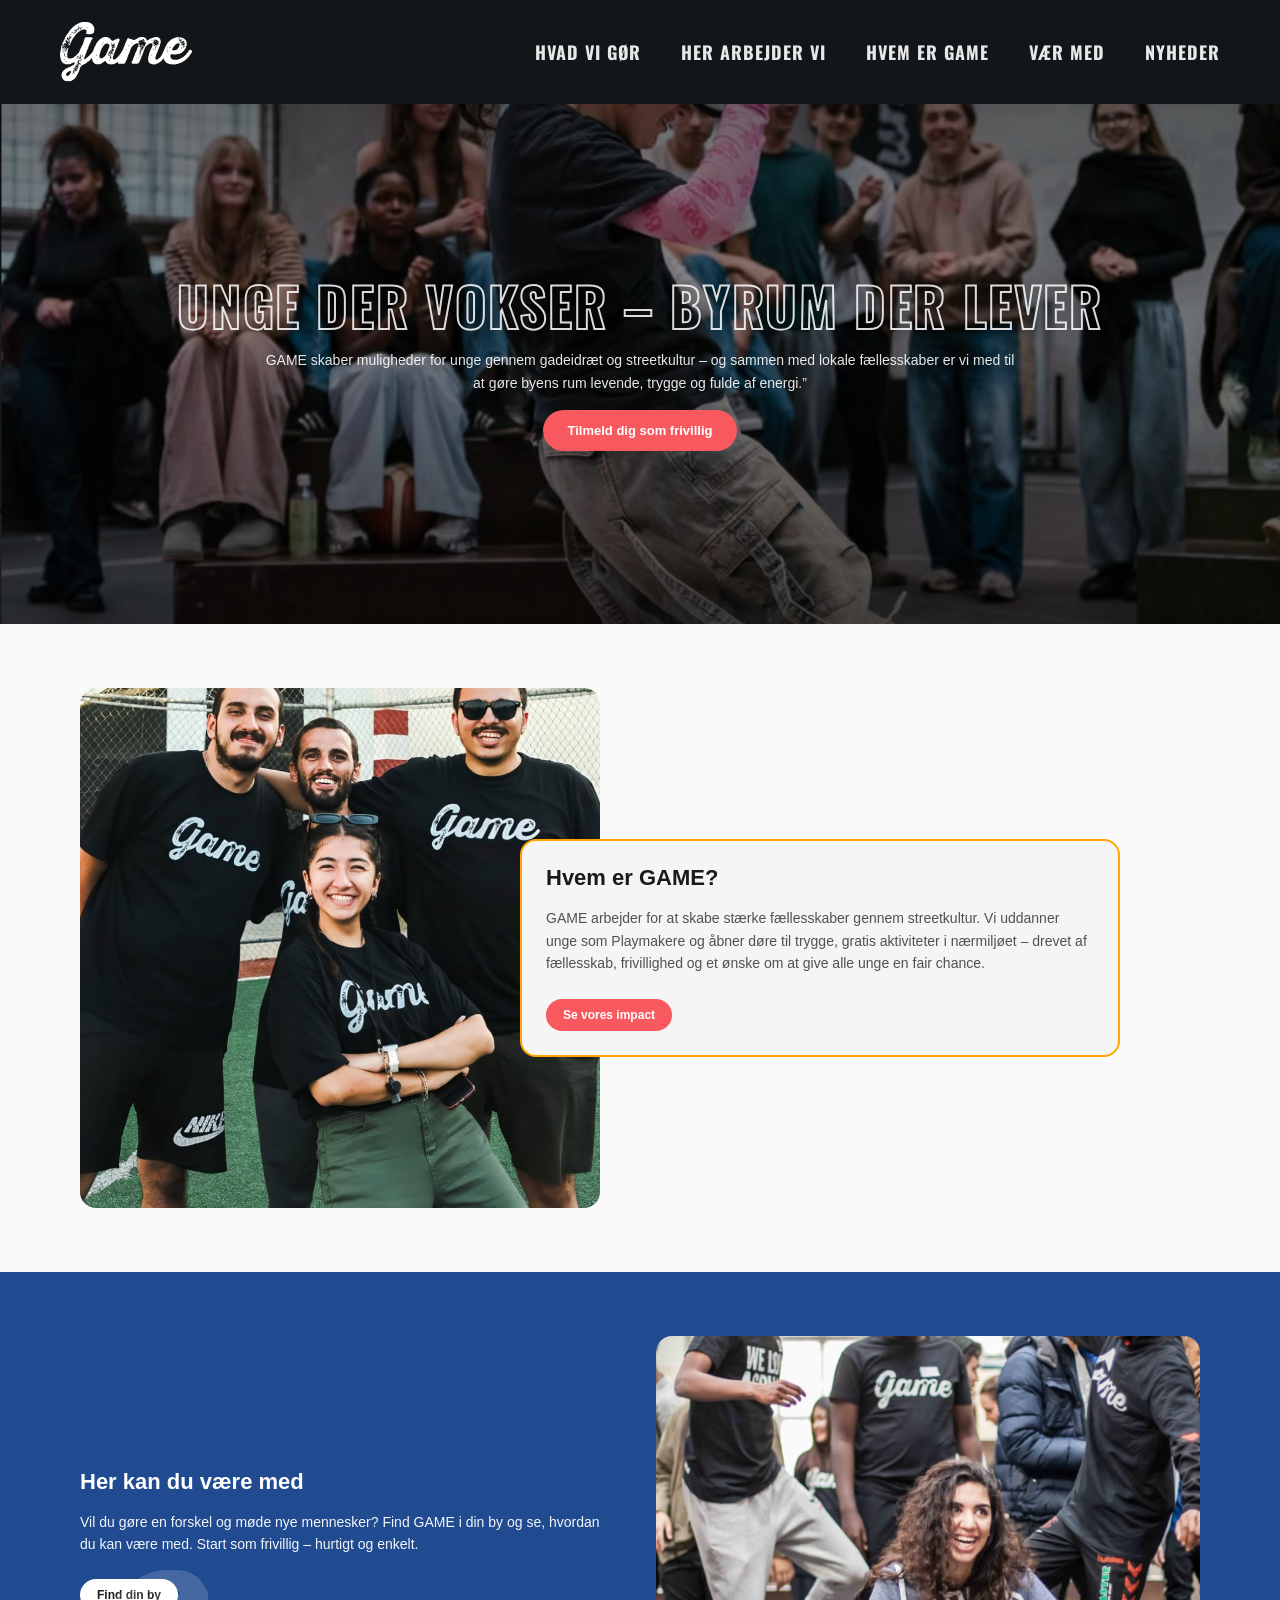
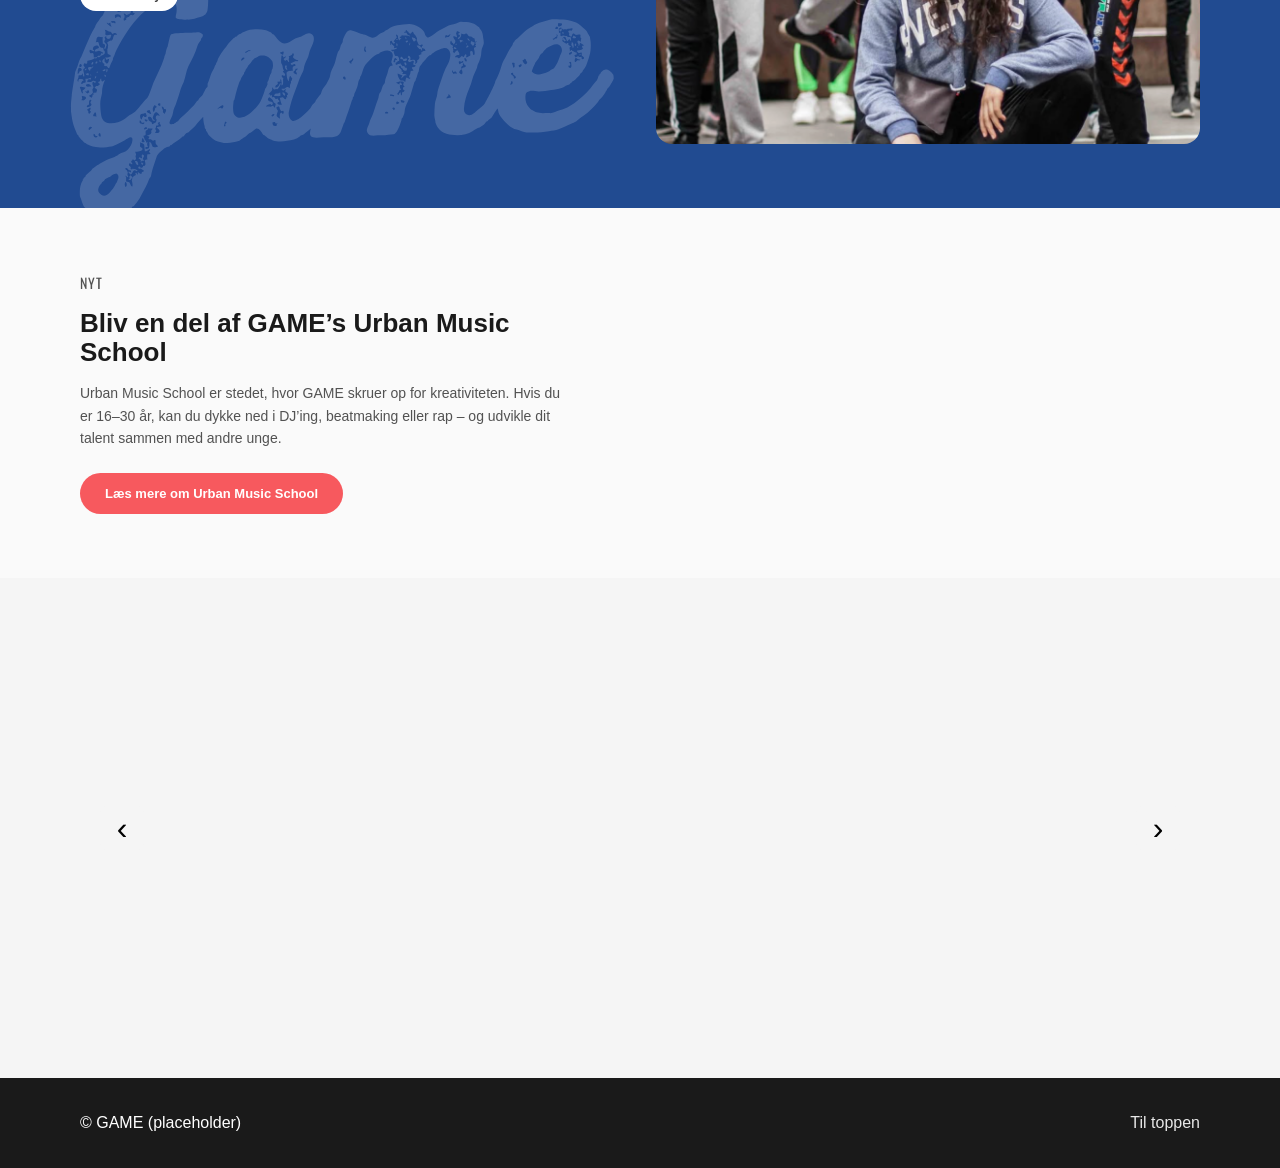
<file: index.html>
<!doctype html>
<html lang="da">
<head>
  <meta charset="utf-8" />
  <meta name="viewport" content="width=device-width, initial-scale=1" />
  <title>GAME – Landing</title>

  <link rel="stylesheet" href="style.css" />

  <link rel="preconnect" href="https://fonts.googleapis.com">
  <link rel="preconnect" href="https://fonts.gstatic.com" crossorigin>
  <link href="https://fonts.googleapis.com/css2?family=Inter:wght@100..900&family=Oswald:wght@200..700&display=swap" rel="stylesheet">
</head>

<body>

  <header class="navbar">
  <div class="nav-inner">

    <div class="logo">
      <img src="gamelogowhite.svg" alt="GAME logo">
    </div>

    <!-- Burger -->
    <div id="burger" class="burger">
      ☰
    </div>

    <!-- Menu -->
    <nav id="navMenu" class="nav-links">
      <a href="" class="nav-link">HVAD VI GØR</a>
      <a href="" class="nav-link">HER ARBEJDER VI</a>
      <a href="" class="nav-link">HVEM ER GAME</a>
      <a href="bliv-frivillig.html" class="nav-link">VÆR MED</a>
      <a href="" class="nav-link">NYHEDER</a>
    </nav>

  </div>
</header>

  <!-- HERO -->
  <section class="hero">
    <img class="hero-img" src="billeder/hero.png" alt="hero billede med dansere" />
    <div class="hero-dim" aria-hidden="true"></div>

    <div class="container hero-inner">
      <h1 class="hero-title">UNGE DER VOKSER – BYRUM DER LEVER</h1>
      <p class="hero-sub">
        GAME skaber muligheder for unge gennem gadeidræt og streetkultur – og sammen med lokale fællesskaber er vi med til at gøre byens rum levende, trygge og fulde af energi.”
      </p>
      <a class="btn btn-primary" href="bliv-frivillig.html">Tilmeld dig som frivillig</a>
    </div>
  </section>

  <!-- HVEM ER GAME -->
  <section class="section" id="hvem-er-game">
    <div class="container who-grid">
      <div class="who-photo">
        <img src="billeder/hvem.png" alt="Billede af GAME (placeholder)" />
      </div>

      <div class="who-card">
        <h2>Hvem er GAME?</h2>
        <p>
          GAME arbejder for at skabe stærke fællesskaber gennem streetkultur. Vi uddanner unge som Playmakere og åbner døre til trygge, gratis aktiviteter i nærmiljøet – drevet af fællesskab, frivillighed og et ønske om at give alle unge en fair chance.
        </p>
        <a class="btn btn-primary btn-small" href="#">Se vores impact</a>
      </div>
    </div>
  </section>

  <!-- BLÅ SEKTION -->
  <section class="section section-blue" id="vaer-med">
    <div class="container blue-grid">
      <div class="blue-left">
        <h2>Her kan du være med</h2>
        <p>
          Vil du gøre en forskel og møde nye mennesker? Find GAME i din by og se, hvordan du kan være med. Start som frivillig – hurtigt og enkelt.
        </p>

        <a class="btn btn-light btn-small" href="#">Find din by</a>
        <img src="gamelogowhite.svg" class="blue-watermark" aria-hidden="true">
      </div>

      <div class="blue-right">
        <img class="blue-img" src="billeder/med.png" alt="Aktivitetsbillede (placeholder)" />
      </div>
    </div>
  </section>

  <!-- NYHEDER -->
  <section class="section" id="nyheder">
    <div class="container news-grid">
      <div class="news-left">
        <div class="kicker">NYT</div>
        <h2>Bliv en del af GAME’s Urban Music School</h2>
        <p>
          Urban Music School er stedet, hvor GAME skruer op for kreativiteten. Hvis du er 16–30 år, kan du dykke ned i DJ’ing, beatmaking eller rap – og udvikle dit talent sammen med andre unge.
        </p>
        <a class="btn btn-primary" href="#">Læs mere om Urban Music School</a>
      </div>
    </div>
  </section>

  <!-- GALLERI + PILE -->
  <!-- GALLERI -->
<main>
  <section class="gallery-section">

    <!-- Pile -->
    <button id="prevBtn" class="arrow arrow--left">‹</button>
    <button id="nextBtn" class="arrow arrow--right">›</button>

    <!-- Galleri -->
    <section id="gallery" class="gallery"></section>

  </section>
</main>

<script src="billedegalleri.js"></script>


  <footer class="footer">
    <div class="container footer-inner">
      <p>© GAME (placeholder)</p>
      <a href="#top">Til toppen</a>
    </div>
  </footer>

  <script src="menu.js"></script>

</body>
</html>
</file>
<file: style.css>
/* =========================
   style.css (COPY/PASTE)
========================= */
:root{
  /* GRID (designmanual) */
  --container: 1280px;
  --pad-desktop: 80px;
  --pad-tablet: 32px;
  --pad-mobile: 16px;

  /* 8px spacing */
  --s1: 8px;
  --s2: 16px;
  --s3: 24px;
  --s4: 32px;
  --s5: 48px;
  --s6: 64px;

  /* Farver */
  --primary: #FFA400;
  --text: #1A1A1A;
  --white: #FFFFFF;
  --bg: #F5F5F5;

  --cta: #F7595E;
  --cta-hover: #FF4F00;

  --blue: #214B91;

  --nav-height: 64px;
  --nav-gap: 32px;

  --btn-radius: 100px;
  --card-radius: 16px; /* tættere på Figma */
}

*{ box-sizing:border-box; }
html, body{ height:100%; }

body{
  margin:0;
  background: var(--bg);
  color: var(--text);
  font-family: "Inter", system-ui, -apple-system, Segoe UI, Roboto, Helvetica, Arial, sans-serif;
}

img{ display:block; max-width:100%; }
a{ color:inherit; text-decoration:none; }
p{ margin:0; line-height:1.6; }

.container{
  max-width: var(--container);
  margin-inline:auto;
  padding-inline: var(--pad-desktop);
}
@media (max-width: 900px){
  .container{ padding-inline: var(--pad-tablet); }
}
@media (max-width: 560px){
  .container{ padding-inline: var(--pad-mobile); }
}

/* ---------- HERO ---------- */
.hero{
  position:relative;
  height: 520px;
  overflow:hidden;
  background:#111;
}
.hero-img{
  position:absolute;
  inset:0;
  width:100%;
  height:100%;
  object-fit:cover;
}
.hero-dim{
  position:absolute;
  inset:0;
  background: linear-gradient(to bottom,
    rgba(0,0,0,0.55),
    rgba(0,0,0,0.38) 40%,
    rgba(0,0,0,0.70)
  );
}
.hero-inner{
  position:relative;
  height:100%;
  display:flex;
  flex-direction:column;
  align-items:center;
  justify-content:center;
  text-align:center;
  gap: var(--s2);
  color: var(--white);
}

/* Outline-only (som du nævnte) */
.hero-title{
  margin:0;
  font-family: "Oswald", "Inter", sans-serif;
  text-transform: uppercase;
  font-weight: 700;
  letter-spacing: 0.03em;
  font-size: clamp(34px, 4.2vw, 64px);
  line-height: 1.05;

  color: transparent;
  -webkit-text-stroke: 2px rgba(255,255,255,0.86);
  text-shadow: 0 2px 18px rgba(0,0,0,0.35);
}
.hero-sub{
  max-width: 760px;
  font-size: 14px;
  color: rgba(255,255,255,0.90);
}
@media (max-width: 700px){
  .hero{ height: 560px; }
  .hero-title{ -webkit-text-stroke-width: 1.6px; }
  .hero-inner{ justify-content:flex-end; padding-bottom: var(--s5); }
}

/* ---------- SECTIONS ---------- */
.section{
  padding-block: var(--s6);
}

/* ======================================================
   HVEM ER GAME (Figma overlap: kort overlapper fra højre)
====================================================== */
.who-grid{
  position: relative;
  display: grid;
  grid-template-columns: 520px 1fr; /* billede venstre, kort højre */
  gap: 0; /* overlap styrer vi med margin */
  align-items: center;
}

/* billed-boks med stabilt format (så aspect ratio ikke “drifter”) */
.who-photo{
  width: 520px;
  aspect-ratio: 1 / 1;           /* tæt på Figma (nær-kvadratisk) */
  border-radius: var(--card-radius);
  overflow: hidden;
  background: #ddd;
}
.who-photo img{
  width:100%;
  height:100%;
  object-fit: cover;
}

/* kortet ligger i højre kolonne men trækkes ind over billedet */
.who-card{
  background: var(--bg);
  border: 2px solid var(--primary);
  border-radius: var(--card-radius);
  padding: 24px;
  width: min(640px, 100%);
  margin-left: -80px;            /* selve overlap-effekten */
  box-shadow: none;
}

.who-card h2{
  margin: 0 0 var(--s2);
  font-weight: 900;
  font-size: 22px;
}
.who-card p{
  margin: 0 0 var(--s3);
  color: rgba(26,26,26,0.75);
  font-size: 14px;
}

/* Responsive: stack på mobil, ingen overlap */
@media (max-width: 980px){
  .who-grid{
    grid-template-columns: 1fr;
    gap: var(--s3);
    align-items: start;
  }
  .who-photo{
    width: 100%;
    aspect-ratio: 16 / 10;
  }
  .who-card{
    width: 100%;
    margin-left: 0;
    margin-top: -40px; /* lille overlap opad er okay på mobil */
  }
}
@media (max-width: 560px){
  .who-card{ margin-top: -28px; }
}

/* ---------- BLÅ SEKTION ---------- */
.section-blue{
  background: var(--blue);
  color: var(--white);
  position:relative;
  overflow:hidden;
  padding: var(--s6) 0;
}
.blue-grid{
  display:grid;
  grid-template-columns: 1fr 1fr;
  gap: var(--s4);
  align-items:center;
}
.blue-left{
  position: relative;
}
.blue-left h2{
  margin: 0 0 var(--s2);
  font-weight: 900;
  font-size: 22px;
}
.blue-left p{
  margin: 0 0 var(--s3);
  max-width: 520px;
  opacity: 0.95;
  font-size: 14px;
}
.blue-watermark{
  position:absolute;
  left: -10px;
  bottom: -200px;
  width: 100%;
  height: auto;
  opacity: 0.16;
  pointer-events:none;
  user-select:none;
  transform: rotate(-2deg);
}
.blue-right{
  width: 100%;
  aspect-ratio: 4 / 3;
  overflow:hidden;
  border-radius: var(--card-radius);
  background:#ddd;
}
.blue-img{
  width:100%;
  height:100%;
  object-fit: cover;
}
@media (max-width: 900px){
  .blue-grid{ grid-template-columns: 1fr; }
  .blue-watermark{ font-size: 120px; bottom: -42px; }
  .blue-right{ aspect-ratio: 16 / 10; }
}

/* ---------- NYHEDER ---------- */
.news-grid{
  display:grid;
  grid-template-columns: 0.9fr 1.1fr;
  gap: var(--s4);
  align-items:start;
}
.kicker{
  font-family: "Oswald", "Inter", sans-serif;
  font-size: 14px;
  letter-spacing: 0.08em;
  text-transform: uppercase;
  color: rgba(26,26,26,0.75);
  margin-bottom: var(--s2);
}
.news-left h2{
  margin: 0 0 var(--s2);
  font-weight: 900;
  font-size: 26px;
  line-height: 1.1;
}
.news-left p{
  margin: 0 0 var(--s3);
  color: rgba(26,26,26,0.75);
  font-size: 14px;
}
@media (max-width: 900px){
  .news-grid{ grid-template-columns: 1fr; }
}

/* ---------- SLIDER SKELETON ---------- */
.slider{ position:relative; }
.slider-viewport{
  overflow:hidden;
  border-radius: var(--card-radius);
  background:#fff;
}
.slider-track{
  display:flex;
  transform: translateX(0%);
  transition: transform 320ms ease;
  will-change: transform;
}
.slide{ flex: 0 0 100%; }
.slide-img{
  width:100%;
  aspect-ratio: 16 / 10;
  object-fit: cover;
  display:block;
}

/* Pile */
.arrow{
  position:absolute;
  top: 50%;
  transform: translateY(-50%);
  width: 44px;
  height: 44px;
  border-radius: 999px;
  border: 1px solid rgba(26,26,26,0.20);
  background: rgba(255,255,255,0.92);
  cursor:pointer;
  display:grid;
  place-items:center;
  font-size: 22px;
  line-height:1;
}
.arrow.prev{ left: 10px; }
.arrow.next{ right: 10px; }

/* Dots */
.dots{
  display:flex;
  justify-content:center;
  gap: 10px;
  padding-top: var(--s2);
}
.dot{
  width: 10px;
  height: 10px;
  border-radius: 999px;
  border: 1px solid rgba(26,26,26,0.30);
  background:#fff;
  opacity:0.6;
  cursor:pointer;
}
.dot.is-active{
  opacity:1;
  background: var(--text);
}

/* ---------- KNAPPER ---------- */
.btn{
  display:inline-flex;
  align-items:center;
  justify-content:center;
  padding: 12px 24px;
  border-radius: var(--btn-radius);
  font-weight: 700;
  font-size: 13px;
  border: 1px solid transparent;
  white-space: nowrap;
}
.btn-small{
  padding: 8px 16px;
  font-size: 12px;
}
.btn-primary{
  background: var(--cta);
  color: var(--white);
}
.btn-primary:hover{ background: var(--cta-hover); }

.btn-light{
  background: var(--white);
  color: var(--text);
}
.btn-light:hover{ background:#f0f0f0; }

/* ghost til evt. senere */
.btn-ghost{
  background: transparent;
  border-color: rgba(26,26,26,0.18);
  color: var(--text);
}
.btn-ghost:hover{ border-color: rgba(26,26,26,0.40); }

body {
   margin: 0;
   font-family: Arial, sans-serif;
   background: #fafafa;
}


/* ===== MOBILE FIRST ===== */
/* 1 billede ad gangen + centreret */
.gallery {
   display: grid;
   grid-template-columns: 1fr; /* ét billede */
   gap: 1rem;
   padding: 1rem;
   justify-items: center; /* centrerer billederne */
   background-color: #f5f5f5;
}


.gallery__item img {
   width: 100%;        /* gør billedet fleksibelt på mobil */
   max-width: 400px;   /* men må gerne være 400px på større skærme */
   height: 400px;
   object-fit: cover;
}


.gallery-section {
    position: relative; /* vigtigt! – pile placeres relativt til galleriet */
}

.arrow {
    position: absolute; /* ikke fixed */
    top: 50%;
    transform: translateY(-50%);
    color: rgb(0, 0, 0);
    border: none;
    background-color: #F5F5F5;
    font-size: 2rem;
    cursor: pointer;
    z-index: 5;
    border-radius: 6px;
}


.arrow--left {
   left: 10px;
}


.arrow--right {
   right: 10px;
}

@media (min-width: 768px) {
   .gallery {
       grid-template-columns: repeat(3, 1fr);
       justify-items: center;
       padding: 0 200px; /* 👈 giver luft i siderne */
       padding-top: 50px;
       padding-bottom: 50px;
   }
   .arrow--left {
   left: 100px;
}

.arrow--right {
   right: 100px;
}
}





/* ---------- FOOTER ---------- */
.footer{
  background: var(--text);
  color: var(--white);
  padding-block: var(--s4);
}
.footer-inner{
  display:flex;
  align-items:center;
  justify-content:space-between;
  gap: var(--s3);
}
.footer a{ opacity:0.9; }
.footer a:hover{ opacity:1; }

/* Menu */
.navbar {
  position: sticky;
  top: 0;
  width: 100%;
  background: #121619;
  z-index: 1000;
}

.nav-inner {
  max-width: 1200px;
  margin: 0 auto;
  padding: 22px 20px;

  display: flex;
  align-items: center;
}

/* Hver nav punkt */
.nav-links {
  display: flex;
  justify-content: space-between;
  margin-left: auto;
  display: flex;
  gap: 40px;
}

/* Nav logo */
.logo {
  display: flex;
  align-items: center;
}

/* Selve billedet */
.logo img {
  height: 60px;
  width: auto;
  display: block;
}

.navbar a {
  color: #fff;
  text-decoration: none;
  font-family: 'Oswald', sans-serif;;
  font-weight: bold;
  letter-spacing: 1px;
  font-size: 18px;
  text-transform: uppercase;
  opacity: 0.9;
  transition: opacity 0.2s ease;
}

.navbar a:hover {
  color: #F7595E
}

/* Burger hidden på desktop */
.burger {
  display: none;
  font-size: 28px;
  color: white;
  cursor: pointer;
}

@media (max-width: 768px) {

  /* Burger */
  .burger {
    display: block;
    margin-left: auto;
  }

  /* NAV */
  .nav-links {
    display: none;
    position: absolute;
    top: 80px;
    left: 0;
    width: 100%;
    background: #121619;

    flex-direction: column;
    align-items: center;
    gap: 20px;
    padding: 20px 0;
  }

  .nav-links.active {
    display: flex;
  }

}
</file>
